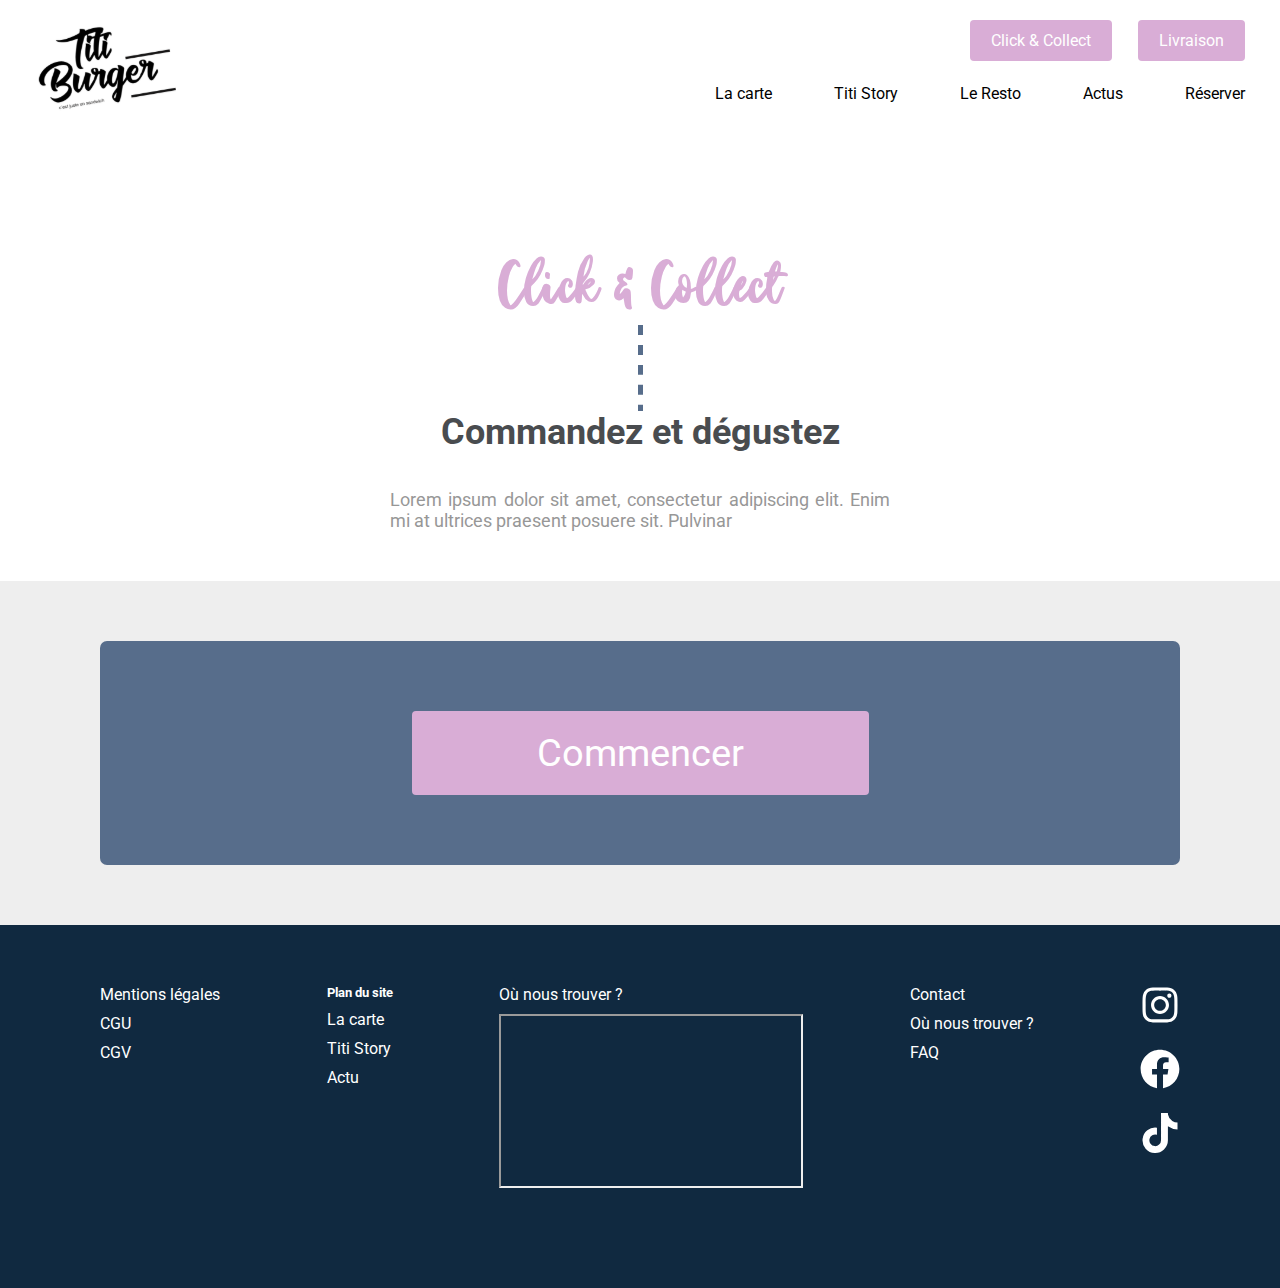
<file: clickandcollect.html>
<!DOCTYPE html>
<html lang="fr">

<head>
    <meta charset="UTF-8">
    <meta http-equiv="X-UA-Compatible" content="IE=edge">
    <meta name="viewport" content="width=device-width, initial-scale=1.0">
    <title>Titi burger - Click & Collect</title>
    <meta name="description"
        content="Découvrez les meilleurs burgers sur Lille et son agglomeration. Venez déguster de délicieux bugers">
    <meta property="og:locale" content="fr_FR">
    <meta property="og:type" content="website">
    <meta property="og:title" content="Titi Burger - Burgers shop sur Lille">
    <meta property="og:description"
        content="Découvrez les meilleurs burgers sur Lille et son agglomeration. Venez déguster de délicieux bugers">
    <meta property="og:site_name" content="Titi-Burger">
    <meta property="og:image" content="/assets/images/hamburger-double.jpg">
    <meta name="twitter:card" content="summary_large_image">
    <meta name="twitter:site" content="@titiburger">
    <script type="application/ld+json">
    {
    "@context": "https://schema.org",
    "@type": "Restaurant",
    "name": "Titi burger",
    "image": "https://titi-burger.fr/assets/images/hamburger-double.jpg",
    "@id": "",
    "url": "https://titi-burger.fr",
    "telephone": "0683238653",
    "priceRange": "$$",
    "menu": "https://titi-burger.fr/nos-burgers.html",
    "servesCuisine": "Burgers",
    "acceptsReservations": "true",
    "address": {
        "@type": "PostalAddress",
        "streetAddress": "1 rue rivolie",
        "addressLocality": "paris",
        "postalCode": "75001",
        "addressCountry": "FR"
    },
    "geo": {
        "@type": "GeoCoordinates",
        "latitude": 48.8554946,
        "longitude": 2.3592803
    },
    "openingHoursSpecification": {
        "@type": "OpeningHoursSpecification",
        "dayOfWeek": [
        "Monday",
        "Tuesday",
        "Wednesday",
        "Thursday",
        "Friday",
        "Saturday",
        "Sunday"
        ],
        "opens": "00:00",
        "closes": "23:59"
    } 
    }
    </script>
    <link rel="stylesheet" href="./assets/css/base.css">
    <link rel="stylesheet" href="./assets/css/header.css">
    <link rel="stylesheet" href="./assets/css/footer.css">
    <link rel="stylesheet" href="./assets/css/clickandcollect.css">
    <link rel="preconnect" href="https://fonts.googleapis.com">
    <link rel="preconnect" href="https://fonts.gstatic.com" crossorigin>
    <link href="https://fonts.googleapis.com/css2?family=Roboto:wght@400;700&display=swap" rel="stylesheet">
</head>

<body>
    <header>
        <nav class="optimal-width">
            <a href="/"><img src="./assets/images/logo.svg" alt="Logo - Titi Burger"></a>
            <div id="links">
                <svg id="burger" xmlns="http://www.w3.org/2000/svg" viewBox="0 0 448 512">
                    <path d="M0 64H448v64H0V64zM0 224H448v64H0V224zM448 384v64H0V384H448z" />
                </svg>
                <div id="top">
                    <a href="/clickandcollect.html" class="call-to-action">Click & Collect</a>
                    <a href="#" class="call-to-action">Livraison</a>
                </div>
                <div id="bottom">
                    <a href="#">La carte</a>
                    <a href="#">Titi Story</a>
                    <a href="#">Le Resto</a>
                    <a href="#">Actus</a>
                    <a href="#">Réserver</a>
                </div>
            </div>
        </nav>
    </header>
    <div class="header-mobile">
        <ul>
            <li><a href="#">La carte</a></li>
            <li><a href="#">Titi Story</a></li>
            <li><a href="#">Le Resto</a></li>
            <li><a href="#">Actus</a></li>
            <li><a href="#">Réserver</a></li>
            <li><a href="/clickandcollect.html" class="call-to-action">Click & Collect</a></li>
            <li><a href="#" class="call-to-action">Livraison</a></li>
        </ul>
    </div>
    <main class="optimal-width">
        <h1>Click & Collect</h1>
        <img class="dashed-line" src="./assets/icons/dashed-line.svg" alt="Ligne pointillé">
        <h3>Commandez et dégustez</h3>
        <p>Lorem ipsum dolor sit amet, consectetur adipiscing elit. Enim mi at ultrices praesent posuere sit. Pulvinar
        </p>
    </main>
    <div class="newsletter">
        <div class="optimal-width">
            <div class="newsletter-content">
                <a href="/nos-burgers.html" class="call-to-action">Commencer</a>
            </div>
        </div>
    </div>

    <footer>
        <div class="optimal-width">
            <div>
                <a href="#">Mentions légales</a>
                <a href="#">CGU</a>
                <a href="#">CGV</a>
            </div>
            <div>
                <h5>Plan du site</h5>
                <a href="#">La carte</a>
                <a href="#">Titi Story</a>
                <a href="#">Actu</a>
            </div>
            <div>
                <span>Où nous trouver ?</span>
                <div class="mapouter">
                    <div class="gmap_canvas"><iframe width="300" height="170" id="gmap_canvas"
                            src="https://maps.google.com/maps?q=2880%20Broadway,%20New%20York&t=&z=13&ie=UTF8&iwloc=&output=embed"></iframe>
                    </div>
                </div>
            </div>
            <div>
                <a href="#">Contact</a>
                <a href="#">Où nous trouver ?</a>
                <a href="#">FAQ</a>
            </div>
            <div>
                <a href="#"><svg xmlns="http://www.w3.org/2000/svg" viewBox="0 0 448 512">
                        <path
                            d="M224.1 141c-63.6 0-114.9 51.3-114.9 114.9s51.3 114.9 114.9 114.9S339 319.5 339 255.9 287.7 141 224.1 141zm0 189.6c-41.1 0-74.7-33.5-74.7-74.7s33.5-74.7 74.7-74.7 74.7 33.5 74.7 74.7-33.6 74.7-74.7 74.7zm146.4-194.3c0 14.9-12 26.8-26.8 26.8-14.9 0-26.8-12-26.8-26.8s12-26.8 26.8-26.8 26.8 12 26.8 26.8zm76.1 27.2c-1.7-35.9-9.9-67.7-36.2-93.9-26.2-26.2-58-34.4-93.9-36.2-37-2.1-147.9-2.1-184.9 0-35.8 1.7-67.6 9.9-93.9 36.1s-34.4 58-36.2 93.9c-2.1 37-2.1 147.9 0 184.9 1.7 35.9 9.9 67.7 36.2 93.9s58 34.4 93.9 36.2c37 2.1 147.9 2.1 184.9 0 35.9-1.7 67.7-9.9 93.9-36.2 26.2-26.2 34.4-58 36.2-93.9 2.1-37 2.1-147.8 0-184.8zM398.8 388c-7.8 19.6-22.9 34.7-42.6 42.6-29.5 11.7-99.5 9-132.1 9s-102.7 2.6-132.1-9c-19.6-7.8-34.7-22.9-42.6-42.6-11.7-29.5-9-99.5-9-132.1s-2.6-102.7 9-132.1c7.8-19.6 22.9-34.7 42.6-42.6 29.5-11.7 99.5-9 132.1-9s102.7-2.6 132.1 9c19.6 7.8 34.7 22.9 42.6 42.6 11.7 29.5 9 99.5 9 132.1s2.7 102.7-9 132.1z" />
                    </svg></a>
                <a href="#"><svg xmlns="http://www.w3.org/2000/svg" viewBox="0 0 512 512">
                        <path
                            d="M504 256C504 119 393 8 256 8S8 119 8 256c0 123.78 90.69 226.38 209.25 245V327.69h-63V256h63v-54.64c0-62.15 37-96.48 93.67-96.48 27.14 0 55.52 4.84 55.52 4.84v61h-31.28c-30.8 0-40.41 19.12-40.41 38.73V256h68.78l-11 71.69h-57.78V501C413.31 482.38 504 379.78 504 256z" />
                    </svg></a>
                <a href="#"><svg xmlns="http://www.w3.org/2000/svg" viewBox="0 0 448 512">
                        <path
                            d="M448,209.91a210.06,210.06,0,0,1-122.77-39.25V349.38A162.55,162.55,0,1,1,185,188.31V278.2a74.62,74.62,0,1,0,52.23,71.18V0l88,0a121.18,121.18,0,0,0,1.86,22.17h0A122.18,122.18,0,0,0,381,102.39a121.43,121.43,0,0,0,67,20.14Z" />
                    </svg></a>
            </div>
        </div>
    </footer>
    <script src="https://code.jquery.com/jquery-3.6.1.slim.min.js"
        integrity="sha256-w8CvhFs7iHNVUtnSP0YKEg00p9Ih13rlL9zGqvLdePA=" crossorigin="anonymous"></script>
</body>

</html>
</file>
<file: assets/css/base.css>
* {
    font-family: 'Roboto', sans-serif;
}

:root {
    --main-pink: #D9ADD6;
    --main-grey: #494C4F;
}

.optimal-width {
    max-width: 1440px;
    margin: 0 auto;
    width: 100%;
}

@font-face { 
    font-family: homeday; 
    src: url('../fonts/Homeday.ttf');
} 

body {
    min-height: 100vh;
    height: 100%;
    display: flex;
    flex-direction: column;
    margin: unset;
}

a {
    text-decoration: none;
}

h1 {
    font-size: 52px;
    font-family: "homeday";
    color: var(--main-pink);
    margin: unset;
    font-weight: 400;
    text-align: center;
}

h2 {
    font-family: "homeday";
    color: var(--main-pink);
    font-size: 42px;
    margin: unset;
    font-weight: 400;
    text-align: center;
}

h3 {
    font-size: 36px;
    color: var(--main-grey);
    margin-top: 0;
    font-weight: 400;
}

h4 {
    color: white;
    font-weight: 400;
    font-size: 28px;
}

h5 {
    margin: 0 0 20px;
}

p {
    font-size: 18px;
    text-align: justify;
    color: #979797;
    margin: 0;
}

.call-to-action {
    padding: 11px 21px;
    background-color: var(--main-pink);
    border-radius: 4px;
    color: white;
    transition: 0.5s;
    height: fit-content;
    width: fit-content;
}

.call-to-action.grey {
    background-color: var(--main-grey);
}

.call-to-action:hover {
    filter: brightness(0.85);
}

main {
    display: flex;
    flex-direction: column;
    padding-top: 100px;
}

.main-grid {
    display: flex;
    flex-wrap: wrap;
    justify-content: space-between;
    padding: 20px;
}

.center {
    text-align: center;
}

.grid-3 {
    margin-top: 70px;
    display: grid;
    grid-template-columns: repeat(3, 1fr);
    grid-column-gap: 60px;
    padding: 20px;
}

.percent33 {
    display: flex;
    flex-direction: column;
    max-width: calc(33% - 35px);
    width: 100%;
}

.percent66 {
    display: flex;
    flex-direction: column;
    max-width: calc(66% - 35px);
    width: 100%;
}

.percent40 {
    display: flex;
    flex-direction: column;
    max-width: calc(40% - 35px);
    width: 100%;
}

.percent60 {
    display: flex;
    flex-direction: column;
    max-width: calc(60% - 35px);
    width: 100%;
}
@media screen and (max-width: 992px) {
    .main-grid {
        flex-direction: column;
    }

    .percent33 {
        max-width: unset;
        width: 100%;
    }
    
    .percent66 {
        max-width: unset;
        width: 100%;
    }
    
    .percent40 {
        max-width: unset;
        width: 100%;
    }
    
    .percent60 {
        max-width: unset;
        width: 100%;
    }

    .grid-3 {
        grid-template-columns: repeat(2, 1fr);
        grid-row-gap: 60px;
    }
}

@media screen and (max-width: 650px) {
    .grid-3 {
        grid-template-columns: repeat(1, 1fr);
        grid-row-gap: 30px;
    }
}
</file>
<file: assets/css/header.css>
header.home {
    background-repeat: no-repeat;
    background-size: cover;
    background-position: center;
    background-image: url('../images/banniere.png');
    min-height: 616px;
    height: 100%;
}

nav {
    display: flex;
    justify-content: space-between;
}

nav img {
    padding: 20px 35px;
}

nav #links {
    display: flex;
    flex-direction: column;
    padding: 20px 35px;

}

#links #top {
    display: flex;
    justify-content: flex-end;
}

#top a:first-of-type {
    margin-right: 26px;
}

#links #bottom {
    margin-top: 23px;
}

#links svg {
    display: none;
}

header #bottom a {
    color: black;
}

header.home #bottom a {
    color: white;
}

#bottom a:not(:last-of-type) {
    margin-right: 58px;
}

.header-mobile {
    width: 75vw;
    background-color: white;
    position: absolute;
    height: 100vh;
    left: -75vw;
    transition: 0.5s;
}

.header-mobile.open {
    left: 0;
}

.header-mobile ul {
    list-style: none;
}
.header-mobile ul li {
    margin-bottom: 25px;
}
.header-mobile ul a {
    color: black;
    text-decoration: none;
}

@media screen and (max-width: 650px) {
    #links #top, #links #bottom {
        display: none !important;
    }

    #links svg {
        display: unset !important;
        height: 60px;
        margin: auto;
    }
}
</file>
<file: assets/css/footer.css>
footer {
    background-color: #102940;
    padding: 60px 100px;
    color: white;
    margin-top: auto;
}

footer .optimal-width {
    display: flex;
    justify-content: space-between;
}

footer a {
    color: white;
}

footer .optimal-width div {
    display: flex;
    flex-direction: column;
    width: fit-content;
}

footer div * {
    margin-bottom: 10px;
}

footer svg {
    fill: white;
    height: 40px;
    width: 40px
}


/* Media queries */

@media screen and (max-width: 992px) {
    footer {
        padding: 50px 20px;
    }

    footer .optimal-width {
        display: grid;
        grid-template-columns: repeat(2, 1fr);
        grid-row-gap: 30px;
        grid-column-gap: 30px;
    }

}

@media screen and (max-width: 650px) {
    footer .optimal-width {
        display: grid;
        grid-template-columns: repeat(1, 1fr);
        grid-row-gap: 20px;
        grid-column-gap: 20px;
    }
}
</file>
<file: assets/css/clickandcollect.css>
main h3 {
    font-weight: bold;
    text-align: center;
}

main p {
    max-width: 500px;
    margin: 0 auto;
    margin-bottom: 50px;
}

.dashed-line {
    width: 5px;
    margin: 0 auto;
}

.newsletter {
    background-color: rgba(217, 217, 217, 0.44);
    
    padding: 60px 100px;
}
.newsletter-content {
    background-color: #576D8B;
    padding: 70px;
    border-radius: 7px;
    display: flex;
}

.newsletter-content a {
    margin: 0 auto;
    padding: 20px 125px;
    font-size: 38px;
}

/* Media queries */

@media screen and (max-width: 992px) {
    .newsletter-content {
        flex-direction: column;
        text-align: center;
    }
}

@media screen and (max-width: 650px) {
    .newsletter {
        padding: 20px 30px;
    }

    .newsletter-content {
        padding: 20px 30px;
    }

    .newsletter-content a {
        padding: 20px 20px;
    }
}
</file>
